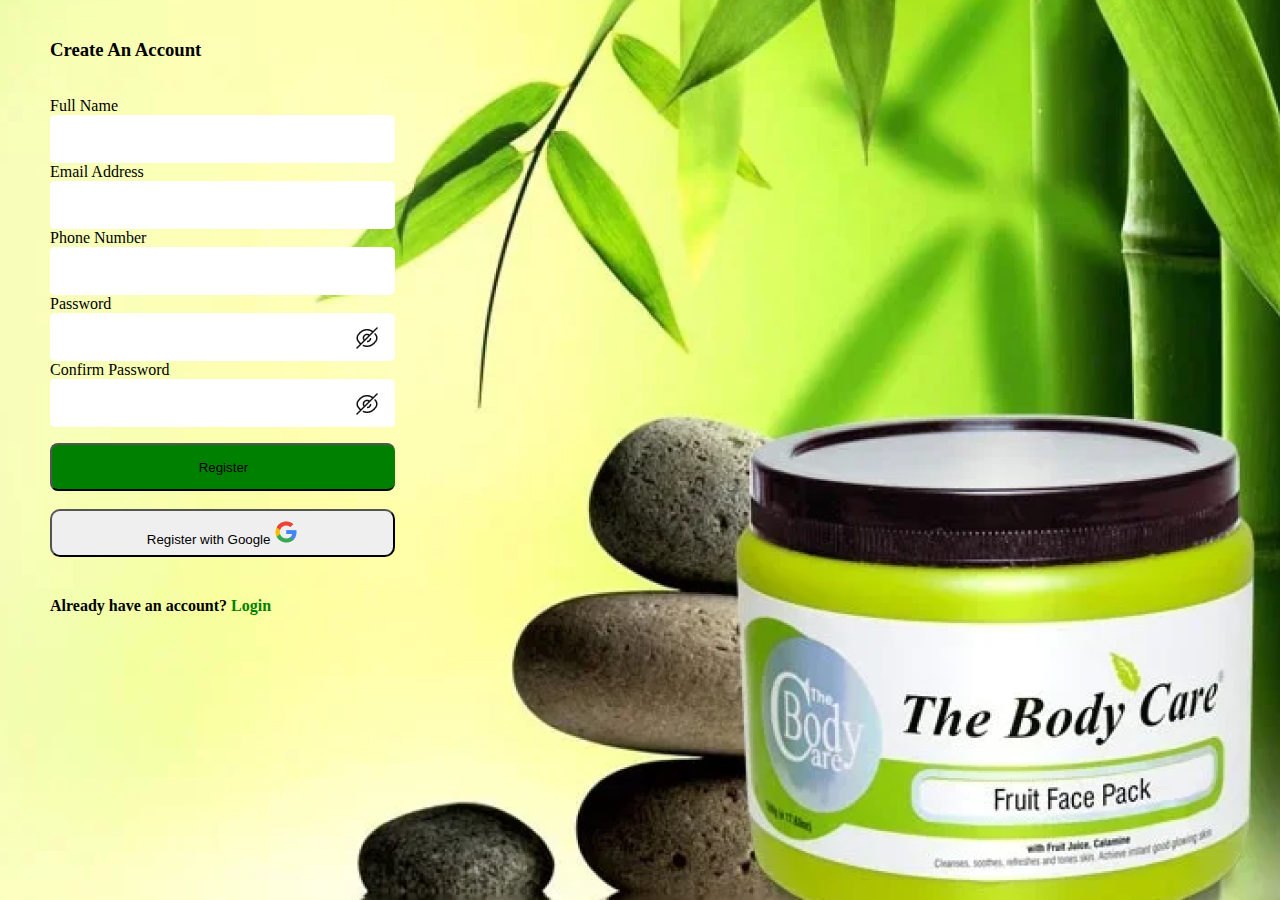
<file: classwork.html>
<html lang="en">
<head>
    <meta charset="UTF-8">
    <meta name="viewport" content="width=device-width, initial-scale=1.0">
    <title>Intro to Javascript</title>
    <link rel="stylesheet" href="thework.css">
</head>
<body>
<form action="1">
<h3>Create An Account</h3> <br>
<label for="name">Full Name</label> <br>
<input class="input1" type=""> <br>
<label for="email">Email Address</label> <br>
<input class="input1" type="text"><br>
<label for="phone number">Phone Number</label> <br>
<input class="input1" type="text"><br>
<label for="">Password</label> <br>
<input class="input1" type="password"><img src="image/eye-slash.png" class="go" alt=""><br>
<label for="">Confirm Password</label> <br>
<input class="input1" type="password"><img src="image/eye-slash.png" class="go" alt=""><br>
<p></p>
<div id="button-container">
    <button class="my-button">Register</button>
</div>
<br>
<div id="button-container 2">
    <button class="my-button2">Register with Google <img src="image/google.png" alt=""></button>
</div><br>
<h4>Already have an account? <a href="#" class="active">Login</a></h4>
</form>
</body>
</html>
</file>
<file: thework.css>
body{
    padding: 0;
    margin: 0;
    background-image: url(image/Homepage.png);
    background-position: center;
    background-size: cover no-repeat;
}
form{
    padding: 20px;
    margin-left: 30px;
}
.input1{
    padding: 8px;
    border-radius: 5px;
    width: 345px;
    height: 48px;
    top: 69px;
    left: 1px;
    border: 1px;
}
.go{
    position: relative;
    right: 40px;
    top: 8px;
}
.my-button{
border-radius: 8px;
background-color: green;
border-right: 10px;
width: 345px;
height: 48px;
top: 524px;
left: 1px;
}
.my-button2{
    width: 345px;
    height: 48px;
    top: 596px;
    left: 1px;
    border-radius: 10px;
}
.active{
    text-decoration: none;
    color: green;
}
</file>
